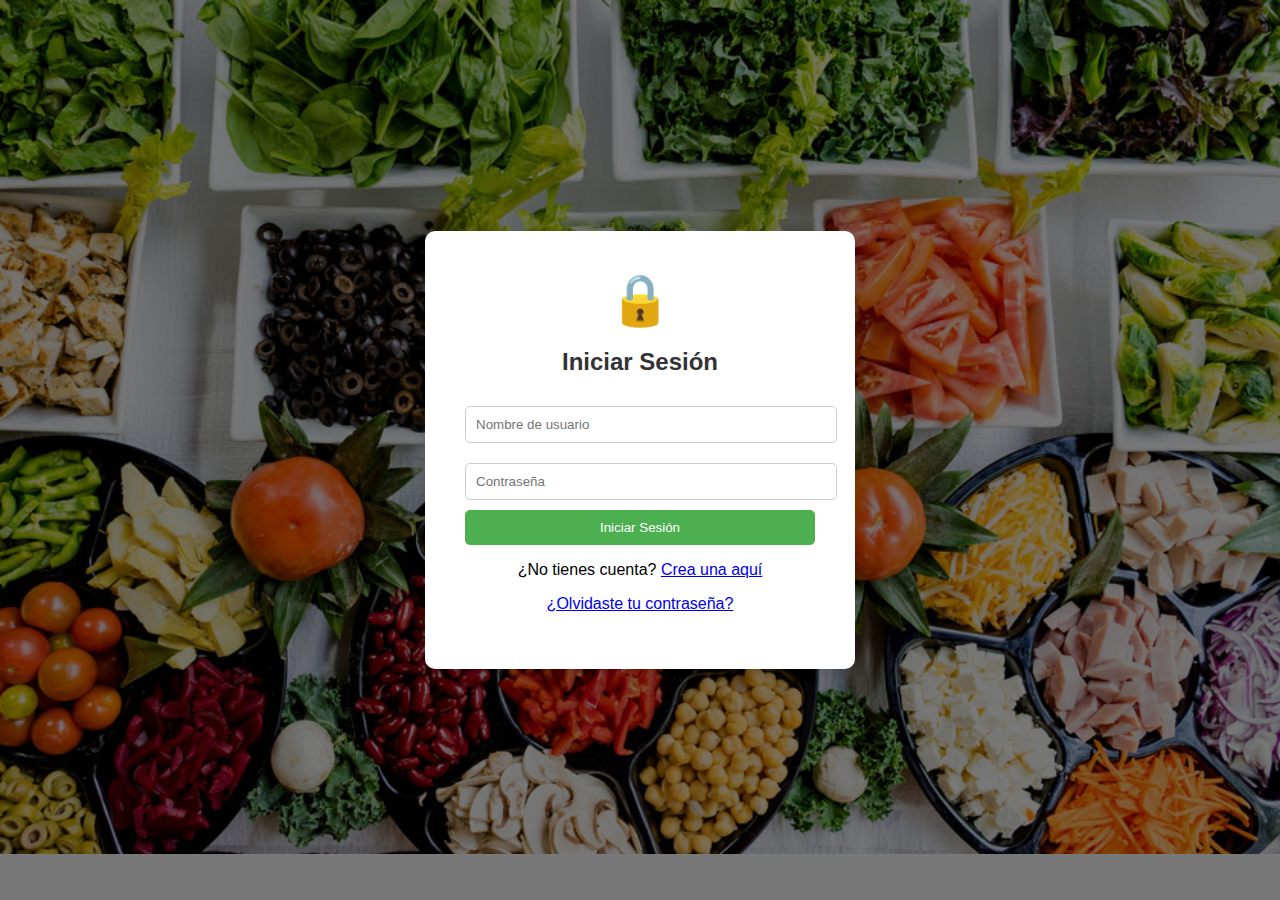
<file: index.html>
<!DOCTYPE html>
<html lang="es">
<head>
    <meta charset="UTF-8">
    <meta name="viewport" content="width=device-width, initial-scale=1.0">
    <title>Tienda Abarrotes</title>
    <link rel="stylesheet" type="text/css" href="css/PaginaInicio.css"/>
</head>
<body>
	<div class="login-container">
           <span class="lock-icon">&#128274;</span> <!-- Icono de candado --> 
           <h2>Iniciar Sesión</h2>
           <form method="POST" action="Includes/login.php">
               <input type="text" name="username" placeholder="Nombre de usuario" required>
               <input type="password" name="password" placeholder="Contraseña" required>
               <button type="submit">Iniciar Sesión</button>
           </form>    

           <!-- Enlace para registrar un nuevo usuario -->
           <p>¿No tienes cuenta? <a href="CreateUser">Crea una aquí</a></p>
           
           <!-- Enlace para recuperar la contraseña -->
           <p><a href="/Includes/recuperar_contrasena.php">¿Olvidaste tu contraseña?</a></p>
    </div>  
    
</body>
</html>
</file>
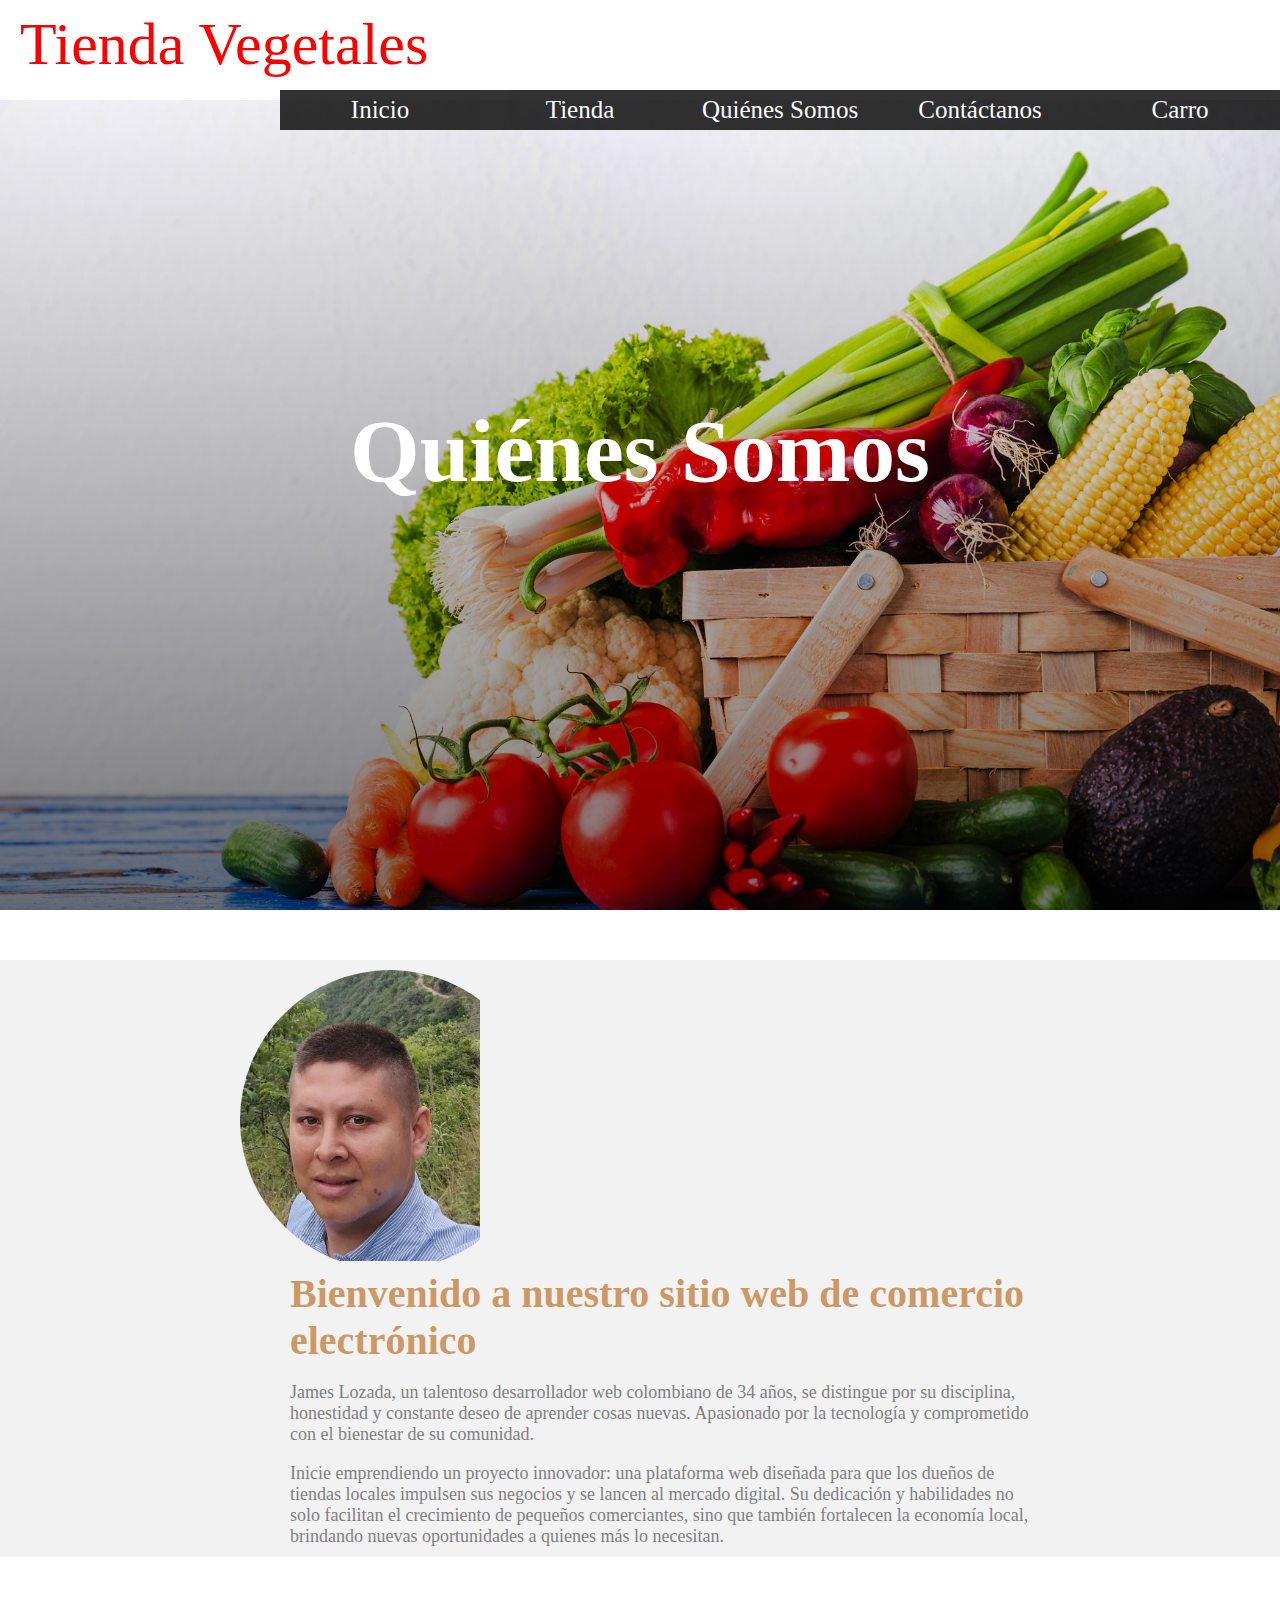
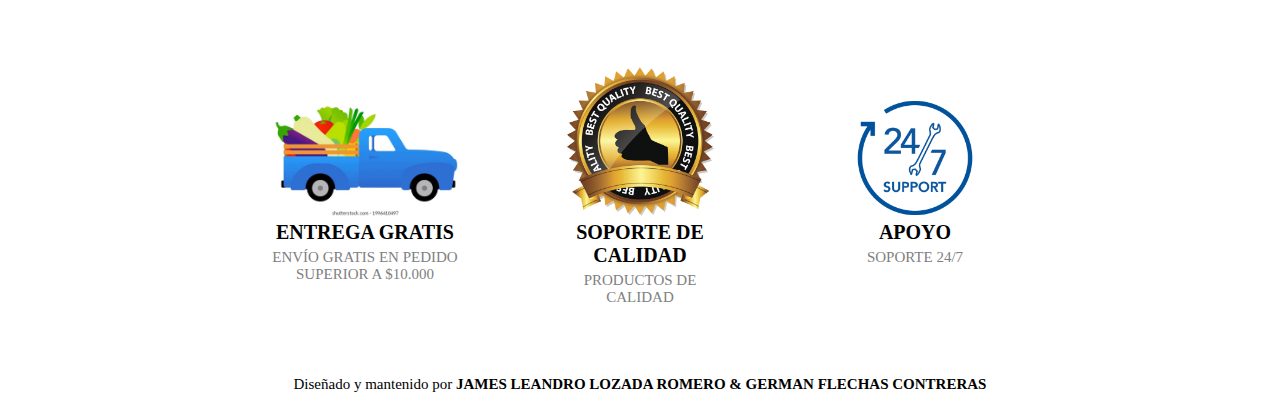
<file: about.html>
<!DOCTYPE html>
<html>
<head>
    <title>Tienda Abarrotes</title>
    <link rel="stylesheet" type="text/css" href="css/style.css">
</head>
<body>
   <nav class="navbar">
      <div class="name"><a href="home.html" style="color: red;
         font-family: algerian">Tienda Vegetales</a>
      </div>
      <ul>
         <li>
            <a href="home.html">Inicio</a>
         </li>
         <li>
            <a href="#">Tienda</a>
               <ul>
			      <li>
                     <a href="home.html">
                        Vegetales
                     </a>
                  </li>
				  <li>
                     <a href="pulses.html">
                        Legumbres
                     </a>
                  </li>
			   </ul>
         </li>	 
		 <li>
            <a href="about.html">Qui&eacute;nes Somos</a>
         </li>
		 <li>
            <a href="Includes/contact.php">Cont&aacute;ctanos</a>
         </li>
		 <li>
            <a href="cart.html">Carro</a>
         </li>
	  </ul>
   </nav>

   <div style="background-image: linear-gradient(rgba(0,0,0,0),rgba(0,0,0,0.5)) ,url(images/bg_1.jpg);width: 100%;height: 90vh; background-size: 100%;background-repeat: no-repeat;">

      <h2 style="position: absolute; top: 50%;left: 50%;transform: translate(-50%,-50%);font-size: 7vw;background-size: 100%;text-align: center;margin: 0;padding: 0; ">
         Qui&eacute;nes Somos
      </h2>
   </div>

   <section class="ftco-section ftco-no-pb ftco-no-pt bg-light" style="background-color: #f2f2f2">
      <div class="container">
	     <div class="row">
            <div class="col-md-5 p-md-5 img img-2 d-flex">
               <div class="circular--portrait"> 
                  <img src="images/about-2.jpeg"/>
               </div>      
            </div>
		    <div class="col-md-7 py-5 wrap-about pb-md-5 ftco-animate">
	           <div class="heading-section-bold mb-4 mt-md-5">
	          	  <div class="ml-md-0">
		             <h2 style="color:#cc9966; margin-left: 50px;font-size: 40px; " class="mb-4">
                        Bienvenido a nuestro sitio web de comercio electr&oacute;nico
                     </h2><br>
	            </div>
	          </div>
	          <div class="pb-md-5">
	             <p style="color: #000; margin-left: 50px; color: gray; font-size: 40px;font-size: 18px;">
                 James Lozada, un talentoso desarrollador web colombiano de 34 a&ntilde;os, se distingue por su disciplina, honestidad y constante deseo de aprender cosas nuevas. Apasionado por la tecnolog&iacute;a y comprometido con el bienestar de su comunidad.        
                 </p><br>
				 <p style="color: #000; margin-left: 50px; color: gray; font-size: 18px; ">
                    Inicie emprendiendo un proyecto innovador: una plataforma web dise&ntilde;ada para que los due&ntilde;os de tiendas locales impulsen sus negocios y se lancen al mercado digital. Su dedicaci&oacute;n y habilidades no solo facilitan el crecimiento de peque&ntilde;os comerciantes, sino que tambi&eacute;n fortalecen la econom&iacute;a local, brindando nuevas oportunidades a quienes m&aacute;s lo necesitan.
                 </p>
			  </div>
		    </div>
		 </div>
	  </div>
   </section>
   
   <section>
      <div class="container">
  	     <div class="row">
  		    <div class="column">
  		       <div>
  			      <img class="img" src="images/deliv.png">
  			   </div>
       
               <p style="color: black;text-align: center; font-size: 20px;font-weight:bold;" >
                  ENTREGA GRATIS
               </p>
  			   <p style="color: gray; text-align: center;font-size: 15px; margin-top:5px; ">
                  ENV&Iacute;O GRATIS EN PEDIDO SUPERIOR A $10.000
               </p>
  			</div>  			
  	
  		    <div class="column">
  			   <div>	
  			      <img class="im" width="150px" height="150px" src="images/qual.png">
  			   </div>
  			   <p style="color: black;text-align: center; font-size: 20px;font-weight:bold;">
                  SOPORTE DE CALIDAD
               </p>
  			   <p style="color: gray; text-align: center;font-size: 15px; margin-top:5px; ">
                  PRODUCTOS DE CALIDAD
               </p>
  			</div>
  			
  			<div class="column">
  			   <div>	
  			      <img class="img" src="images/support.png">
  			   </div>
  			   <p style="color: black;text-align: center; font-size: 20px;font-weight:bold;">
                  APOYO
               </p>
  			   <p style="color: gray; text-align: center;font-size: 15px; margin-top:5px; ">
                  SOPORTE 24/7
               </p>
  			</div>
  		 </div>
  	  </div>
   </section>

   <footer>
      <p style="padding-top: 10px;">Dise&ntilde;ado y mantenido por <b style=" color: #000;">
         JAMES LEANDRO LOZADA ROMERO & GERMAN FLECHAS CONTRERAS</b>
      </p>
   </footer>
</body>
</html>
</file>
<file: css/PaginaInicio.css>
body {
    font-family: Arial, sans-serif;
    background-image: linear-gradient(rgba(0,0,0,.5),rgba(0,0,0,.5)),url(/images/image_5.jpg);
    width: 100%;
	height: 90vh; 
    background-size: 100%;
    background-repeat: no-repeat;
    background-color: #f0f0f0;
    display: flex;
    justify-content: center;
    align-items: center;
    height: 100vh;
    margin: 0;
}

.login-container {
    background-color: white;
    border-radius: 10px;
    padding: 40px;
    box-shadow: 0px 4px 12px rgba(0, 0, 0, 0.1);
    text-align: center;
    max-width: 350px;
    width:100%;
}

.login-container h2 {
    margin-bottom: 20px;
    color: #333;
}

.login-container .lock-icon {
    font-size: 50px;
    color: #4CAF50;
    margin-bottom: 20px;
}

.login-container input {
    width: 100%;
    padding: 10px;
    margin: 10px 0;
    border: 1px solid #ccc;
    border-radius: 5px;
}

.login-container button {
    width: 100%;
    padding: 10px;
    background-color: #4CAF50;
    color: white;
    border: none;
    border-radius: 5px;
    cursor: pointer;
}

.login-container button:hover {
    background-color: #45a049;
}
</file>
<file: css/style.css>
*{
  margin: 0;
  padding: 0;
  background-size: cover;
  color: #fff;
 }
nav 
   {
	top: 0;
	bottom: 0;
	width: 100%;
	height:100px;
	box-sizing: border-box;
   }
	
nav .name a
   {
	padding-top:10px;
	padding-left: 20px;
	height: 80px;
	float:left;
	color: #33b5e5;
	font-size: 60px;
	text-decoration: none;;
   }

ul
   {
	float: right;
	margin: 0;
	padding: 0;
	list-style: none;
   }

ul li 
   {
	float: left;
	width: 200px;
	height: 40px;
	background-color:black ;
	opacity: .8;
	line-height: 40px;
	text-align: center;
	font-size: 25px;
   }
   
ul li a
   {
	text-decoration: none;
	color: #fff;
	display: block;
   }

ul li a:hover
   {
	background-color: #33b5e5;
   }
   
ul li ul li 
   {
	display: none;
   }
   
ul li:hover ul li
   {
	display: block;
   }
   
div .text
   {

   }

.container
   {
	width: 800px;
	margin: 50px auto 0;
	display: table;
	box-sizing: border-box;
   }
   
.row
   {
	margin: 10px 0;
   }
   
.column
   {
    margin: 0;
	display: table-cell;
	padding: 50px;
   }

.column .img
   {
	padding: 0;
	margin: 0;
	width: 200px;
   }
   
.column .img:hover
   {
	background-color: #33b5e5;
	transition: .5s;
	box-sizing: border-box;
	border:3px solid red;
	border-radius: 6px;
   }

.column .im:hover
   {
	background-color: #33b5e5;
	transition: .5s ease;
	box-sizing: border-box;
	border:3px solid red;
	border-radius: 6px
   }
   
.products
   {
	margin-top: 20px;
   }

.products  h1
   {
    color: #000;
    font-size: 60px;
    text-align: center;
   }

.products .column img
   {
	width: 200px;
	height: 200px;
	padding-right:  50px; 
	padding-left:   50px;
   }
   
.products .column img:hover
   {
	width: 250px;
	height: 250px;
	padding: auto; 
    transition:  .5s ease;
   }

.products .column h2
   {
	color: black;
	text-align: center;
   }
   
.products .column p
   {
	padding-top: 20px;
	color: green;
	text-align: center;
   }

.discount
   {
	position: relative;
	background-size: 100%;
	background-repeat: no-repeat;
	width: 100%;
	height:90vh;
   }
   
.discount h1
   {
	color: #000;
	position: absolute; top: 50%;
	left: 50%;
	transform: translate(-50%,-50%);
	text-align: center;
   }
   
footer p
   {
	color: #000;
	height: 40px;
	text-align: center;
    font-size: 15px;
   }
   
footer h1
   {
	color: #000;
	padding-left:250;
    font-size: 23px;
   }

.about-img .column img
   {
	padding:0;
	margin: 0;
	width: 500px;
	height: 600px;
   }

.btn
   {
	border: 2px solid royalblue;
	border-radius: 50%;
	color: crimson;
	padding: 20px;
	margin:0;
   }

.form div
   {
	color: #000;
	font-size: 20px;
	padding: 10px;
   }
   
.form input
   {
	color: #000;
	padding: 1em;
	padding-top: 10px;
	padding-bottom: 10px;
	font-size: 18px;
	border: 2px solid #33b5e5;
	border-radius: 15px;
   }

form
   {
	text-align: center;
   }
   
form .butt
   {
	color: black;
	font-size: 10px;
	background-color:aqua;
	padding: 7px ;
	border: 2px solid rgb(5, 243, 24);
	border-radius: 10px ;
	font-size: larger;
   }

.cart
   {
	position: relative;
	margin-top: 50px;
	left: 15%;
	width: 70%;
	height: 70px;
	background-color: yellowgreen;
   }
   
.form2
   {	

   }
   
.circular--portrait 
   { 
    position: relative; 
	width: 300px; 
	height: 300px; 
	overflow: hidden; 
	border-radius: 50%; 
   } 

.circular--portrait img 
   { 
    width: 80%; 
	height: 60; 
   }
</file>
